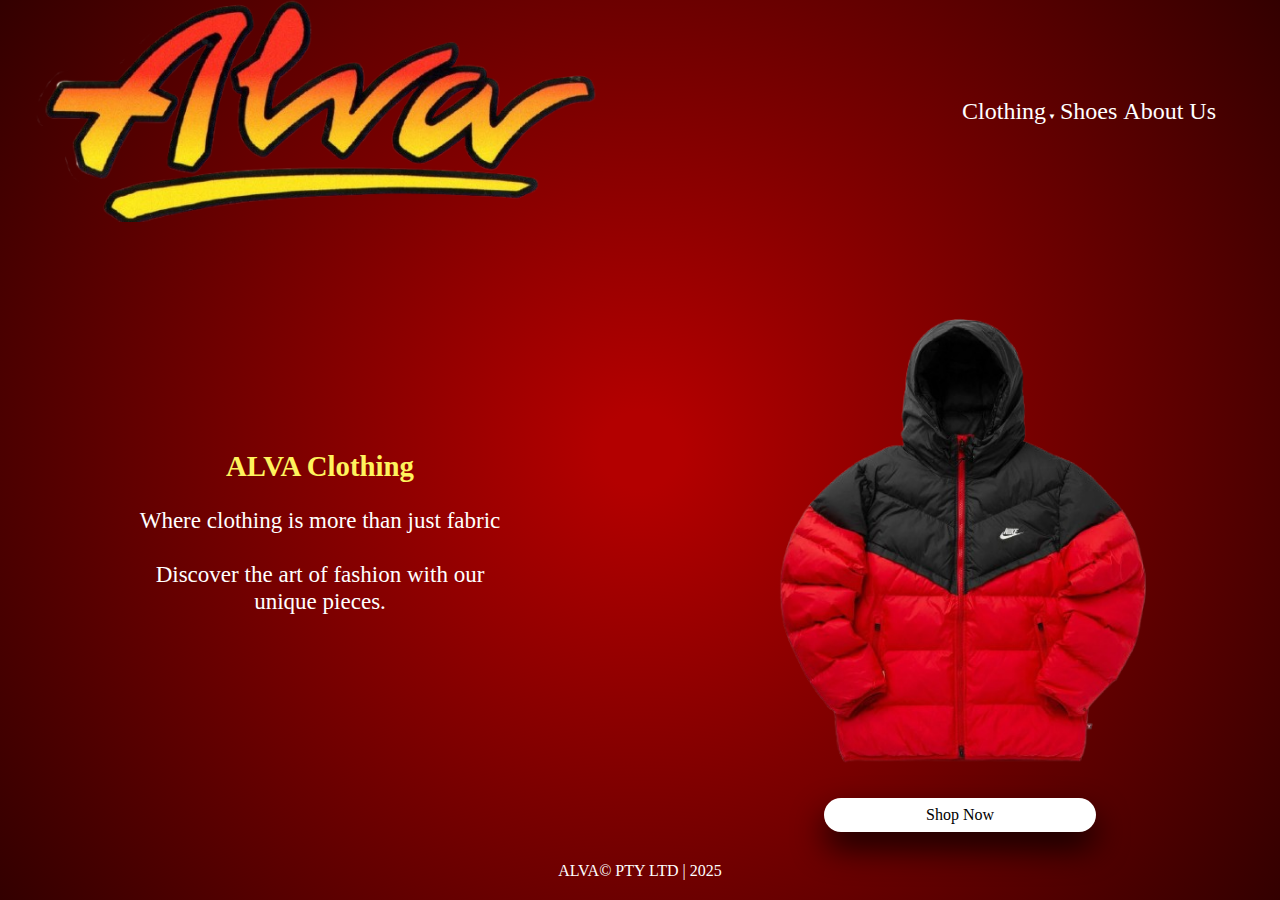
<file: index.html>
<!DOCTYPE html>
<html lang="en">
<head>
    <meta charset="UTF-8">
    <meta name="viewport" content="width=device-width, initial-scale=1.0">
    <title>ALVA Clothing</title>
    <link rel="stylesheet" href="style.css">
</head>
<body>
    <div class="Wrapper">
        <header class="Header">
            <div class="Logo">  
            </div>

            <div class="TopNav">
                <ul>
                    <li class = "DropMenu">
                        <a href="">Clothing<span id="Arrow">▼</span></a>
                        <div class="Content">
                            <ul>
                                <li id="Jackets"> <a href="Jackets.html">Jackets</a></li>
                                <li id="Shirts"> <a href="shirts.html">Shirts</a></li>
                                <li id="Pants"> <a href="Pants.html">Pants</a></li>
                                <li id="Accessories"> <a href="Accessories.html">Accessories</a></li>
                            </ul>
                        </div> 
                    </li>
                    <li> <a href="Shoes.html">Shoes</a></li>
                    <li>  <a href="AboutUs.html">About Us</a></li>


                </ul>
            </div>
        </header>
        <section class="Section1">
            <div class="Text">
            <h2>ALVA Clothing</h2>
            <p>
                Where clothing is more than just fabric<br><br>
                   Discover the art of fashion with our<br> unique pieces.
            </p>
            </div>
        </section>
        <section class="Section2">
            <div class="Image">
            </div>
            
            <a href="ShopNow.html">
            <div class="Shop">
                Shop Now
            </div>
            </a>
        </section>
        <footer class="Footer">
        ALVA© PTY LTD | 2025
        </footer>
    </div>


    
</body>
</html>
</file>
<file: style.css>
.Wrapper{
    box-sizing: border-box;
    margin: 0;
    max-width: 100vw;
    height: 100vh;
    background-image: radial-gradient(circle at center, #b30000 5%, #330000 100%);
    overflow-y: scroll;
    display: grid;
    grid-template-columns: 1fr 1fr ;
    grid-template-rows: auto auto auto;
    grid-template-areas: 
    "Header Header"
    "Section1 Section2"
    "Footer Footer"
    ;
}

a{
    text-decoration: none;
    color: white;
}
html, body{
    margin: 0;
    padding: 0;
}
body{
    color: white;
}
/* Grid areas */
.Header{grid-area: Header;
    display: flex;
    justify-content: space-between;
    font-size: 0.8rem;
}
h2{
    color: hsl(56, 99%, 68%);
    text-align: center;
}
p{
    text-align: center;
    font-size: medium;
}
.Footer{grid-area: Footer;
    display: flex;
    align-items: center;
    justify-content: center;
    padding: 1rem;
}
.Section1{grid-area: Section1;
    display: flex;
    justify-content: center;
    align-items: center;
}
.Text{
    display: block;
    align-items: center;
    justify-content: center;
    font-size: larger;
    p{
       font-size: larger; 
    }
}
.Section2{grid-area: Section2;
}
.Image{
    margin: 0 auto;
    width: 80%;
    aspect-ratio: 1/1;
    margin-top: 10%;
    background-image: url(nikepuffer-removebg-preview.png);
    background-position: center;
    background-size: contain;
    background-repeat: no-repeat;
}
.Shop{
    border-radius: 1.1rem;
    margin: 0 auto;
    width: 40%;
    padding: 0.5rem;
    background-color: white;
    text-align: center;
    position: relative;
    box-shadow: 0 1rem 2rem rgba(0,0,0,00.8);

    
}
 a{
    color: inherit;
    text-decoration: none;
}
.Section2 a{
    color: black;
}
.Shop::before{
    position: absolute;
    content: "→";
    bottom: 0;
    left: 0;
    width: 10%;
    opacity: 0;
    height: 100%;
    border-radius: 1rem;
    background: linear-gradient(to right, rgb(255, 251, 0) 40%, rgb(255, 102, 0) 60%);
    display: flex;
    align-items: center;
    justify-content: center ;
    color:limegreen;
    transition: all 0.4s ease-in-out;

}
.Shop:hover::before{
    width: 100%;
    opacity: 1;
    cursor: pointer;
}
#Arrow{
    font-size: 0.5rem;
    margin-left: 2% ;
}
.TopNav > ul > li{
    display: inline-block;
}
.DropMenu > a{
    text-decoration: none;
    color: inherit;
    z-index: 2;

}
.TopNav{
    display: flex;
    flex-wrap: wrap;
    align-items: center;
    font-size: 1.5rem;
    margin-right: 5%;
}
.DropMenu{
    position: relative;
}
.Content{
    display:none;
    position: absolute;
    transform: translateX(-20%);
    background-color: white;
    color: black;
    li{
        list-style: none;
        text-align: left;
    }
}
.Content li{
    position: relative;
}
.Content ul{
    padding: 0;
    margin: 0;
}
.DropMenu:hover .Content{
    display: block;
}
.Content li:hover{
    background-color: hsla(0, 1%, 52%, 0.8);
   
}
.Content li a{
    text-decoration: none;
    color: black;
}
.Content li a:hover{
    color:rgb(255, 251, 0);
}
.Logo{
    width: 50%;
    aspect-ratio: 3/1;
    background-image: url(alvalogo-removebg-preview.png);
    background-position: center;
    background-size: cover;
}

/* Jacket Page CSS*/
.JacketWrapper{
    box-sizing: border-box;
    margin: 0;
    max-width: 100vw;
    height: 100vh;
    background-image: radial-gradient(circle at center, #b30000 5%, #330000 100%);
    overflow-y: scroll; 
    display: grid;
    grid-template-columns: 1fr 1fr;
    grid-template-rows: auto 1fr auto;
    grid-template-areas: 
    "Header Header"
    "Jacket-Section Jacket-Section"
    "Footer Footer"
    ;

}
.Jacket-Section{
    grid-area: Jacket-Section;
}
.Image1{
    margin-left: 10%;
    margin-top: 10%;
    width: 40%;
    aspect-ratio: 1/1;
    background-color:rgb(255, 252, 90);
    border-radius: 5%;
    background-image: url(jackets/nikepuffer-removebg-preview.png);
    background-position: center;
    background-size: contain;
    background-repeat: no-repeat;
    position: relative;
}
.Image1::before{
     content: "Red Nike Jacket\A\A Available sizes:\A XL L M S\A\APrice : R2,350";
    position: absolute;
    bottom: 0;
    width: 120%;
    left:90% ;
    transform: scaleX(0);
    transform-origin: left;
    height: 94%;
    background: linear-gradient(to right,rgb(255, 252, 90),rgb(254, 250, 5)) ;
    border-radius: 5%;
    padding: 3%;
    display: flex;
    align-items: center;
    justify-content: center;
    color:black;
    white-space: pre-line;
    font-size: 2rem;
    font-weight: bolder;
    transition: all 0.4s ease-in-out;
    opacity: 1;
    overflow: hidden;
   

}
.Image1:hover::before{
    transform: scaleX(1);
    opacity: 1;
}
.Image2{
    margin-left: 10%;
    margin-top: 10%;
    width: 40%;
    aspect-ratio: 1/1;
    background-color:rgb(255, 252, 90);
    border-radius: 5%;
    background-image: url(jackets/jacket-removebg-preview.png);
    background-position: center;
    background-size: contain;
    background-repeat: no-repeat;
    position: relative;
}
.Image2::before{
     content: "Red & Black Motorsport Jacket\A\A Available sizes:\A XL L M \A\APrice : R4,000";
    position: absolute;
    bottom: 0;
    width: 120%;
    left:93% ;
    transform: scaleX(0);
    transform-origin: left;
    height: 94%;
    background: linear-gradient(to right,rgb(255, 252, 90),rgb(254, 250, 5)) ;
    border-radius: 5%;
    padding: 3%;
    display: flex;
    align-items: center;
    justify-content: center;
    color:black;
    white-space: pre-line;
    font-size: 2rem;
    font-weight: bolder;
    transition: all 0.4s ease-in-out;
    opacity: 1;
    overflow: hidden;
   

}
.Image2:hover::before{
    transform: scaleX(1);
    opacity: 1;
}
.Image2:hover::before{
    transform: scaleX(1);
    opacity: 1;
        border-top-left-radius: 0%;
    border-bottom-left-radius: 0%;
}
.Image3{
    margin-left: 10%;
    margin-top: 10%;
    width: 40%;
    aspect-ratio: 1/1;
    background-color:rgb(255, 252, 90);
    border-radius: 5%;
    background-image: url(jackets/jacket3-removebg-preview.png);
    background-position: center;
    background-size: contain;
    background-repeat: no-repeat;
    position: relative;
    
}
.Image3::before{
     content: "Green Kenzo Paris Jacket\A\A Available sizes:\A  L M S\A\APrice : R5,500";
    position: absolute;
    bottom: 0;
    width: 110%;
    left:99% ;
    transform: scaleX(0);
    transform-origin: left;
    height: 94%;
    background: linear-gradient(to right,rgb(255, 252, 90),rgb(254, 250, 5)) ;
    border-top-right-radius: 5%;
    border-bottom-right-radius: 5%;
    padding: 3%;
    display: flex;
    align-items: center;
    justify-content: center;
    color:black;
    white-space: pre-line;
    font-size: 2rem;
    font-weight: bolder;
    transition: all 0.4s ease-in-out;
    opacity: 1;
    overflow: hidden;
}
.Image3:hover{
       border-top-right-radius: 0%;
    border-bottom-right-radius: 0%;
}
.Image3:hover::before{
    transform: scaleX(1);
    opacity: 1;
}
.Image4{
    margin-left: 10%;
    margin-top: 10%;
    width: 40%;
    aspect-ratio: 1/1;
    background-color:rgb(255, 252, 90);
    border-radius: 5%;
    background-image: url(jackets/Jacket5-removebg-preview\ \(1\).png);
    background-position: center;
    background-size: Contain;
    background-repeat: no-repeat;
    position: relative;
}
.Image4::before{
     content: "Golf Le Fluer \A Blue and white\A\A Available sizes:\A  SOLD OUT \A\APrice : R11,000";
    position: absolute;
    bottom: 0;
    width: 120%;
    left:90% ;
    transform: scaleX(0);
    transform-origin: left;
    height: 94%;
    background: linear-gradient(to right,rgb(255, 252, 90),rgb(254, 250, 5)) ;
    border-radius: 5%;
    padding: 3%;
    display: flex;
    align-items: center;
    justify-content: center;
    color:black;
    white-space: pre-line;
    font-size: 2rem;
    font-weight: bolder;
    transition: all 0.4s ease-in-out;
    opacity: 1;
    overflow: hidden;
   

}
.Image4:hover::before{
    transform: scaleX(1);
    opacity: 1;

}
.Image5{
    margin-left: 10%;
    margin-top: 10%;
    width: 40%;
    aspect-ratio: 1/1;
    background-color:rgb(255, 252, 90);
    border-radius: 5%;
    background-image: url(jackets/JacketRed-removebg-preview.png);
    background-position: center;
    background-size: Contain;
    background-repeat: no-repeat;
    position: relative;
}
.Image5::before{
     content: "Red Motorsport Jacket \A\A Available sizes:\A XL L M S \A\APrice : R1,700";
    position: absolute;
    bottom: 0;
    width: 120%;
    left:90% ;
    transform: scaleX(0);
    transform-origin: left;
    height: 94%;
    background: linear-gradient(to right,rgb(255, 252, 90),rgb(254, 250, 5)) ;
    border-radius: 5%;
    padding: 3%;
    display: flex;
    align-items: center;
    justify-content: center;
    color:black;
    white-space: pre-line;
    font-size: 2rem;
    font-weight: bolder;
    transition: all 0.4s ease-in-out;
    opacity: 1;
    overflow: hidden;
   

}
.Image5:hover::before{
    transform: scaleX(1);
    opacity: 1;

}
.Image6{
    margin-left: 10%;
    margin-top: 10%;
    width: 40%;
    aspect-ratio: 1/1;
    background-color:rgb(255, 252, 90);
    border-radius: 5%;
    background-image: url(jackets/hoodie1-removebg-preview.png);
    background-position: center;
    background-size: Contain;
    background-repeat: no-repeat;
    position: relative;
}
.Image6::before{
     content: "Black and White Hoodie\A\A Available sizes:\A XL L M S \A\APrice : R950";
    position: absolute;
    bottom: 0;
    width: 120%;
    left:90% ;
    transform: scaleX(0);
    transform-origin: left;
    height: 94%;
    background: linear-gradient(to right,rgb(255, 252, 90),rgb(254, 250, 5)) ;
    border-radius: 5%;
    padding: 3%;
    display: flex;
    align-items: center;
    justify-content: center;
    color:black;
    white-space: pre-line;
    font-size: 2rem;
    font-weight: bolder;
    transition: all 0.4s ease-in-out;
    opacity: 1;
    overflow: hidden;
   

}
.Image6:hover::before{
    transform: scaleX(1);
    opacity: 1;

}
.Image7{
    margin-left: 10%;
    margin-top: 10%;
    width: 40%;
    aspect-ratio: 1/1;
    background-color:rgb(255, 252, 90);
    border-radius: 5%;
    background-image: url(jackets/hoodie2-removebg-preview.png);
    background-position: center;
    background-size: Contain;
    background-repeat: no-repeat;
    position: relative;
}
.Image7::before{
     content: "Black & Pink Hoodie \A\A Available sizes:\A XXL XL L M  \A\APrice : R950";
    position: absolute;
    bottom: 0;
    width: 120%;
    left:90% ;
    transform: scaleX(0);
    transform-origin: left;
    height: 94%;
    background: linear-gradient(to right,rgb(255, 252, 90),rgb(254, 250, 5)) ;
    border-radius: 5%;
    padding: 3%;
    display: flex;
    align-items: center;
    justify-content: center;
    color:black;
    white-space: pre-line;
    font-size: 2rem;
    font-weight: bolder;
    transition: all 0.4s ease-in-out;
    opacity: 1;
    overflow: hidden;
   

}
.Image7:hover::before{
    transform: scaleX(1);
    opacity: 1;

}
.Image8{
    margin-left: 10%;
    margin-top: 10%;
    width: 40%;
    aspect-ratio: 1/1;
    background-color:rgb(255, 252, 90);
    border-radius: 5%;
    background-image: url(jackets/hoodie3-removebg-preview.png);
    background-position: center;
    background-size: Contain;
    background-repeat: no-repeat;
    position: relative;
}
.Image8::before{
     content: "Gray Hoodie\A\A Available sizes\A XL L M S \A\APrice : R1,200";
    position: absolute;
    bottom: 0;
    width: 120%;
    left:90% ;
    transform: scaleX(0);
    transform-origin: left;
    height: 94%;
    background: linear-gradient(to right,rgb(255, 252, 90),rgb(254, 250, 5)) ;
    border-radius: 5%;
    padding: 3%;
    display: flex;
    align-items: center;
    justify-content: center;
    color:black;
    white-space: pre-line;
    font-size: 2rem;
    font-weight: bolder;
    transition: all 0.4s ease-in-out;
    opacity: 1;
    overflow: hidden;
   

}
.Image8:hover::before{
    transform: scaleX(1);
    opacity: 1;

}
.Image9{
    margin-left: 10%;
    margin-top: 10%;
    width: 40%;
    aspect-ratio: 1/1;
    background-color:rgb(255, 252, 90);
    border-radius: 5%;
    background-image: url(jackets/Hoodie4-removebg-preview.png);
    background-position: center;
    background-size: Contain;
    background-repeat: no-repeat;
    position: relative;
}
.Image9::before{
     content: "Gray Louis Vuitton Hoodie \A\A Available sizes\A XL L M S \A\APrice : R12,500";
    position: absolute;
    bottom: 0;
    width: 120%;
    left:90% ;
    transform: scaleX(0);
    transform-origin: left;
    height: 94%;
    background: linear-gradient(to right,rgb(255, 252, 90),rgb(254, 250, 5)) ;
    border-radius: 5%;
    padding: 3%;
    display: flex;
    align-items: center;
    justify-content: center;
    color:black;
    white-space: pre-line;
    font-size: 2rem;
    font-weight: bolder;
    transition: all 0.4s ease-in-out;
    opacity: 1;
    overflow: hidden;
   

}
.Image9:hover::before{
    transform: scaleX(1);
    opacity: 1;

}
.Image10{
    margin-left: 10%;
    margin-top: 10%;
    width: 40%;
    aspect-ratio: 1/1;
    background-color:rgb(255, 252, 90);
    border-radius: 5%;
    background-image: url(jackets/Hoodie5-removebg-preview.png);
    background-position: center;
    background-size: Contain;
    background-repeat: no-repeat;
    position: relative;
}
.Image10::before{
     content: "Black Bapesta Hoodie \A\A Available sizes\A XL L M S \A\APrice : R6,000";
    position: absolute;
    bottom: 0;
    width: 120%;
    left:90% ;
    transform: scaleX(0);
    transform-origin: left;
    height: 94%;
    background: linear-gradient(to right,rgb(255, 252, 90),rgb(254, 250, 5)) ;
    border-radius: 5%;
    padding: 3%;
    display: flex;
    align-items: center;
    justify-content: center;
    color:black;
    white-space: pre-line;
    font-size: 2rem;
    font-weight: bolder;
    transition: all 0.4s ease-in-out;
    opacity: 1;
    overflow: hidden;
   

}
.Image10:hover::before{
    transform: scaleX(1);
    opacity: 1;

}
.Image11{
    margin-left: 10%;
    margin-top: 10%;
    width: 40%;
    aspect-ratio: 1/1;
    background-color:rgb(255, 252, 90);
    border-radius: 5%;
    background-image: url(jackets/puffer_jacket-removebg-preview.png);
    background-position: center;
    background-size: Contain;
    background-repeat: no-repeat;
    position: relative;
}
.Image11::before{
     content: "White Moncler Puffer \A\A Available sizes:\A XXL XL L \A\APrice : R14,500";
    position: absolute;
    bottom: 0;
    width: 120%;
    left:90% ;
    transform: scaleX(0);
    transform-origin: left;
    height: 94%;
    background: linear-gradient(to right,rgb(255, 252, 90),rgb(254, 250, 5)) ;
    border-radius: 5%;
    padding: 3%;
    display: flex;
    align-items: center;
    justify-content: center;
    color:black;
    white-space: pre-line;
    font-size: 2rem;
    font-weight: bolder;
    transition: all 0.4s ease-in-out;
    opacity: 1;
    overflow: hidden;
   

}
.Image11:hover::before{
    transform: scaleX(1);
    opacity: 1;

}
.Image12{
    margin-left: 10%;
    margin-top: 10%;
    width: 40%;
    aspect-ratio: 1/1;
    background-color:rgb(255, 252, 90);
    border-radius: 5%;
    background-image: url(jackets/puffer2-removebg-preview.png);
    background-position: center;
    background-size: Contain;
    background-repeat: no-repeat;
    position: relative;
}
.Image12::before{
     content: "Black Canada Goose Puffer\A\A Available sizes:\A XL L M S \A\APrice : R7,950";
    position: absolute;
    bottom: 0;
    width: 120%;
    left:90% ;
    transform: scaleX(0);
    transform-origin: left;
    height: 94%;
    background: linear-gradient(to right,rgb(255, 252, 90),rgb(254, 250, 5)) ;
    border-radius: 5%;
    padding: 3%;
    display: flex;
    align-items: center;
    justify-content: center;
    color:black;
    white-space: pre-line;
    font-size: 2rem;
    font-weight: bolder;
    transition: all 0.4s ease-in-out;
    opacity: 1;
    overflow: hidden;
   

}
.Image12:hover::before{
    transform: scaleX(1);
    opacity: 1;

}
.Image13{
    margin-left: 10%;
    margin-top: 10%;
    width: 40%;
    aspect-ratio: 1/1;
    background-color:rgb(255, 252, 90);
    border-radius: 5%;
    background-image: url(jackets/puffer3-removebg-preview.png);
    background-position: center;
    background-size: Contain;
    background-repeat: no-repeat;
    position: relative;
}
.Image13::before{
     content: "Palm Angels X Moncler Puffer \A\A Available sizes:\A SOLD OUT  \A\APrice : R28,000";
    position: absolute;
    bottom: 0;
    width: 120%;
    left:90% ;
    transform: scaleX(0);
    transform-origin: left;
    height: 94%;
    background: linear-gradient(to right,rgb(255, 252, 90),rgb(254, 250, 5)) ;
    border-radius: 5%;
    padding: 3%;
    display: flex;
    align-items: center;
    justify-content: center;
    color:black;
    white-space: pre-line;
    font-size: 2rem;
    font-weight: bolder;
    transition: all 0.4s ease-in-out;
    opacity: 1;
    overflow: hidden;
   

}
.Image13:hover::before{
    transform: scaleX(1);
    opacity: 1;

}
.Image14{
    margin-left: 10%;
    margin-top: 10%;
    width: 40%;
    aspect-ratio: 1/1;
    background-color:rgb(255, 252, 90);
    border-radius: 5%;
    background-image: url(jackets/Moclerxinter-removebg-preview.png);
    background-position: center;
    background-size: Contain;
    background-repeat: no-repeat;
    position: relative;
}
.Image14::before{
     content: "Moncler X Inter Milan Puffer\A\A Available sizes:\A XL M \A\APrice : R7,500";
    position: absolute;
    bottom: 0;
    width: 120%;
    left:90% ;
    transform: scaleX(0);
    transform-origin: left;
    height: 94%;
    background: linear-gradient(to right,rgb(255, 252, 90),rgb(254, 250, 5)) ;
    border-radius: 5%;
    padding: 3%;
    display: flex;
    align-items: center;
    justify-content: center;
    color:black;
    white-space: pre-line;
    font-size: 2rem;
    font-weight: bolder;
    transition: all 0.4s ease-in-out;
    opacity: 1;
    overflow: hidden;
   

}
.Image14:hover::before{
    transform: scaleX(1);
    opacity: 1;

}
.Image15{
    margin-left: 10%;
    margin-top: 10%;
    width: 40%;
    aspect-ratio: 1/1;
    background-color:rgb(255, 252, 90);
    border-radius: 5%;
    background-image: url(jackets/puffer5-removebg-preview.png);
    background-position: center;
    background-size: Contain;
    background-repeat: no-repeat;
    position: relative;
}
.Image15::before{
     content: "Black Moncler spider-man Puffer \A\A Available sizes\A  M S \A\APrice : R25,000";
    position: absolute;
    bottom: 0;
    width: 120%;
    left:90% ;
    transform: scaleX(0);
    transform-origin: left;
    height: 94%;
    background: linear-gradient(to right,rgb(255, 252, 90),rgb(254, 250, 5)) ;
    border-radius: 5%;
    padding: 3%;
    display: flex;
    align-items: center;
    justify-content: center;
    color:black;
    white-space: pre-line;
    font-size: 1.1rem;
    font-weight: bolder;
    transition: all 0.4s ease-in-out;
    opacity: 1;
    overflow: hidden;
   

}
.Image15:hover::before{
    transform: scaleX(1);
    opacity: 1;

}
.Image16{
    margin-left: 10%;
    margin-top: 10%;
    width: 40%;
    aspect-ratio: 1/1;
    background-color:rgb(255, 252, 90);
    border-radius: 5%;
    background-image: url(jackets/Sweater1-removebg-preview.png);
    background-position: center;
    background-size: Contain;
    background-repeat: no-repeat;
    position: relative;
}
.Image16::before{
     content: "Blue Versace Sweater \A\A Available sizes\A XL L M S \A\APrice : R12,000";
    position: absolute;
    bottom: 0;
    width: 120%;
    left:90% ;
    transform: scaleX(0);
    transform-origin: left;
    height: 94%;
    background: linear-gradient(to right,rgb(255, 252, 90),rgb(254, 250, 5)) ;
    border-radius: 5%;
    padding: 3%;
    display: flex;
    align-items: center;
    justify-content: center;
    color:black;
    white-space: pre-line;
    font-size: 2rem;
    font-weight: bolder;
    transition: all 0.4s ease-in-out;
    opacity: 1;
    overflow: hidden;
   

}
.Image16:hover::before{
    transform: scaleX(1);
    opacity: 1;
}
.Image17{
    margin-left: 10%;
    margin-top: 10%;
    width: 40%;
    aspect-ratio: 1/1;
    background-color:rgb(255, 252, 90);
    border-radius: 5%;
    background-image: url(jackets/Sweater2-removebg-preview.png);
    background-position: center;
    background-size: Contain;
    background-repeat: no-repeat;
    position: relative;
}
.Image17::before{
     content: "Cream Prada Sweater \A\A Available sizes:\A  XL L M s  \A\APrice : R9,500";
    position: absolute;
    bottom: 0;
    width: 120%;
    left:90% ;
    transform: scaleX(0);
    transform-origin: left;
    height: 94%;
    background: linear-gradient(to right,rgb(255, 252, 90),rgb(254, 250, 5)) ;
    border-radius: 5%;
    padding: 3%;
    display: flex;
    align-items: center;
    justify-content: center;
    color:black;
    white-space: pre-line;
    font-size: 2rem;
    font-weight: bolder;
    transition: all 0.4s ease-in-out;
    opacity: 1;
    overflow: hidden;
   

}
.Image17:hover::before{
    transform: scaleX(1);
    opacity: 1;

}
.Image18{
    margin-left: 10%;
    margin-top: 10%;
    width: 40%;
    aspect-ratio: 1/1;
    background-color:rgb(255, 252, 90);
    border-radius: 5%;
    background-image: url(jackets/Sweater3-removebg-preview.png);
    background-position: center;
    background-size: Contain;
    background-repeat: no-repeat;
    position: relative;
}
.Image18::before{
     content: "Gray Gun Sweater\A\A Available sizes\A XL L M S \A\APrice : R700";
    position: absolute;
    bottom: 0;
    width: 120%;
    left:98% ;
    transform: scaleX(0);
    transform-origin: left;
    height: 94%;
    background: linear-gradient(to right,rgb(255, 252, 90),rgb(254, 250, 5)) ;
    border-radius: 5%;
    padding: 3%;
    display: flex;
    align-items: center;
    justify-content: center;
    color:black;
    white-space: pre-line;
    font-size: 2rem;
    font-weight: bolder;
    transition: all 0.4s ease-in-out;
    opacity: 1;
    overflow: hidden;
   

}
.Image18:hover::before{
    transform: scaleX(1);
    opacity: 1;
    border-bottom-left-radius: 0;
    border-top-left-radius: 0;

}
.Image18:hover{
     border-bottom-right-radius: 0;
    border-top-right-radius: 0;
}
.Image19{
    margin-left: 10%;
    margin-top: 10%;
    width: 40%;
    aspect-ratio: 1/1;
    background-color:rgb(255, 252, 90);
    border-radius: 5%;
    background-image: url(jackets/Sweater4-removebg-preview.png);
    background-position: center;
    background-size: Contain;
    background-repeat: no-repeat;
    position: relative;
}
.Image19::before{
     content: "Black & White Sweater \A\A Available sizes\A XL L M S \A\APrice : R700";
    position: absolute;
    bottom: 0;
    width: 120%;
    left:98% ;
    transform: scaleX(0);
    transform-origin: left;
    height: 94%;
    background: linear-gradient(to right,rgb(255, 252, 90),rgb(254, 250, 5)) ;
    border-radius: 5%;
    padding: 3%;
    display: flex;
    align-items: center;
    justify-content: center;
    color:black;
    white-space: pre-line;
    font-size: 2rem;
    font-weight: bolder;
    transition: all 0.4s ease-in-out;
    opacity: 1;
    overflow: hidden;
   

}
.Image19:hover::before{
    transform: scaleX(1);
    opacity: 1;
    border-bottom-left-radius: 0;
    border-top-left-radius: 0;

}
.Image19:hover{
     border-bottom-right-radius: 0;
    border-top-right-radius: 0;
}
.Image20{
    margin-left: 10%;
    margin-top: 10%;
    width: 40%;
    aspect-ratio: 1/1;
    background-color:rgb(255, 252, 90);
    border-radius: 5%;
    background-image: url(jackets/Sweater5-removebg-preview.png);
    background-position: center;
    background-size: Contain;
    background-repeat: no-repeat;
    position: relative;
}
.Image20::before{
     content: "Black Dog Sweater\A\A Available sizes\A XL L M S \A\APrice : R700";
    position: absolute;
    bottom: 0;
    width: 120%;
    left:98% ;
    transform: scaleX(0);
    transform-origin: left;
    height: 94%;
    background: linear-gradient(to right,rgb(255, 252, 90),rgb(254, 250, 5)) ;
    border-radius: 5%;
    padding: 3%;
    display: flex;
    align-items: center;
    justify-content: center;
    color:black;
    white-space: pre-line;
    font-size: 2rem;
    font-weight: bolder;
    transition: all 0.4s ease-in-out;
    opacity: 1;
    overflow: hidden;
   

}
.Image20:hover::before{
    transform: scaleX(1);
    opacity: 1;
    border-bottom-left-radius: 0;
    border-top-left-radius: 0;
}
.Image20:hover{
     border-bottom-right-radius: 0;
    border-top-right-radius: 0;
}
@media screen and (max-width:700px) {
    .Wrapper{
    box-sizing: border-box;
    margin: 0;
    max-width: 100vw;
    height: 100vh;
    background-image: radial-gradient(circle at center, #b30000 5%, #330000 100%);
    overflow-y: scroll;
    display: grid;
    grid-template-columns: 1fr 1fr ;
    grid-template-rows: auto auto auto auto;
    grid-template-areas: 
    "Header Header"
    "Section1 Section1"
    "Section2 Section2"
    "Footer Footer"
    ;
}

  .Image1::before,.Image2::before,.Image3::before,.Image4::before,.Image5::before,.Image6::before,.Image7::before,.Image8::before,.Image9::before,.Image10::before,.Image11::before,.Image12::before,.Image13::before,.Image14::before,.Image15::before,.Image16::before,.Image17::before,.Image18::before,.Image19::before,.Image20::before {
        font-size: 1rem;
    }
    .TopNav{
        font-size: 1rem;
        margin-right: 3%;
    }
}
</file>
